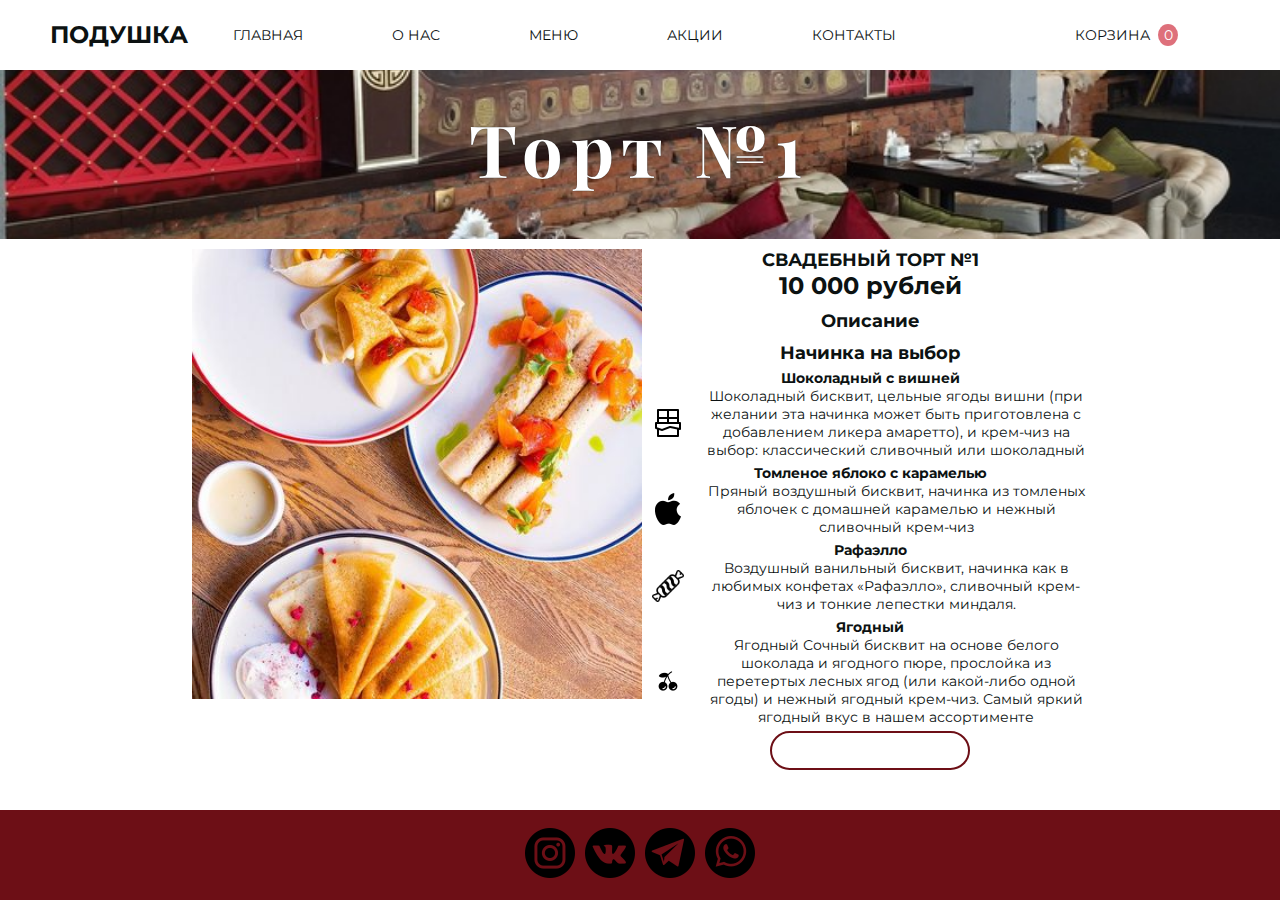
<file: cake.html>
<!DOCTYPE html>
<html lang="ru">
<head>
    <meta charset="UTF-8">
    <title>ОПИСАНИЕ</title>
    <link rel="stylesheet" href="style.css">
    <link href="https://fonts.googleapis.com/css2?family=Montserrat:wght@400;700&display=swap" rel="stylesheet">
    <link href="https://fonts.googleapis.com/css2?family=Playfair+Display:ital@1&display=swap" rel="stylesheet">
</head>
<body class="page-cake">
<div class="navbar">
    <div class="logo">
        <a href="index.html">ПОДУШКА</a>
    </div>
    <nav class="menu">
        <ul class="menu-list">
            <li>
                <a href="index.html">ГЛАВНАЯ</a>
            </li>
            <li>
                <a href="#">О НАС</a>
            </li>
            <li>
                <a href="#">МЕНЮ</a>
                <ul class="sub-menu-list">
                    <li>
                        <a href="#">Напитки</a>
                        <ul class="sub-sub-menu-list">
                            <li>
                                <a href="cakes.html">Чай</a>
                            </li>
                            <li>
                                <a href="#">Кофе</a>
                            </li>
                            <li>
                                <a href="#">Чайный коктейл</a>
                            </li>
                            <li>
                                <a href="#">Смузи</a>
                            </li>
                            <li>
                                <a href="#">Милкшейки</a>
                            </li>
                        </ul>
                    </li>
                    <li>
                        <a href="#">Завтраки</a>
                    </li>
                    <li>
                        <a href="#">Салаты</a>
                    </li>
                    <li>
                        <a href="#">Горячее</a>
                    </li>
                    <li>
                        <a href="#">Супы</a>
                    </li>
                    <li>
                        <a href="#">Гарниры</a>
                    </li>
                    <li>
                        <a href="#">Пицца</a>
                    </li>
                    <li>
                        <a href="#">Паста</a>
                    </li>
                    <li>
                        <a href="#">Бургеры</a>
                    </li>
                </ul>
            </li>

            <li><a href="#">АКЦИИ</a></li>
            <li><a href="contacts.html">КОНТАКТЫ</a></li>
        </ul>

    </nav>
    <div class="header__cart cart active" tabindex="0">
            <div class="cart__text">
                КОРЗИНА
                <span class="cart__quantity">0</span>
            </div>
             <div class="cart-content">
                 <<!-- ul class="cart-content__list" data-simplebar>
                     <li class="cart-content__item">
                         <article class="cart-content__product cart-product">
                             <img src="img/wedding-2.png" alt="Меню" class="cart-product__img">
                             <div class="cart-product__text">
                                 <h3 class="cart-product__title">СВАДЕБНЫЙ ТОРТ №1</h3>
                                 <span class="cart-product__price">10 000 рублей</span>
                             </div> 
                             <button class="cart-product__delete" aria-label="Удалить товар">×</button>
                         </article>
                     </li> -->
                 </ul>
                 <div class="cart-content__bottom">
                     <div class="cart-content__fullprice">
                         <span>Итого</span>
                         <span class="fullprice">10 000 рублей</span>
                     </div>
                     <button class="cart-content_btn btn" data-graph-path="modal" data-graph-animation="fadeInUp">Перейти в корзину</button>
                 </div>
             </div>
        </div>
</div>
    <div class="cakes-h">
        <h1>Торт №1</h1>
    </div>
    <div class="main-content-2">
        <div class="page-3">
            <img src="img/1.png" alt="cake">
            <div class="cake-description-all">
                <div class="cake-description">
                    <h2 style="font-size: 18px">СВАДЕБНЫЙ ТОРТ №1</h2>
                    <p style="font-size: 24px">10 000 рублей</p>
                    <p style="font-size: 18px; padding-top: 10px">Описание</p>
                    <p style="font-size: 18px; padding-top: 10px">Начинка на выбор</p>
                    <ul>
                        <li>
                            <p>Шоколадный с вишней</p>
                            <div class="cake-description-1">
                                <img src="img/choco.png" alt="choco">
                                <p style="font-weight: normal">Шоколадный бисквит, цельные ягоды вишни (при желании эта начинка может быть приготовлена с добавлением ликера
                                    амаретто), и крем-чиз на выбор: классический сливочный или шоколадный</p>
                            </div>
                        </li>
                        <li>
                            <p>Томленое яблоко с карамелью</p>
                            <div class="cake-description-1">
                                <img src="img/apple.png" alt="apple">
                                <p style="font-weight: normal">Пряный воздушный бисквит, начинка из томленых яблочек с домашней карамелью
                                    и нежный сливочный крем-чиз</p>
                            </div>
                        </li>
                        <li>
                            <p>Рафаэлло</p>
                            <div class="cake-description-1">
                                <img src="img/candy.png" alt="candy">
                                <p style="font-weight: normal">Воздушный ванильный бисквит, начинка как в любимых конфетах «Рафаэлло»,
                                    сливочный крем-чиз и тонкие лепестки миндаля.</p>
                            </div>
                        </li>
                        <li>
                            <p>Ягодный</p>
                            <div class="cake-description-1">
                                <img src="img/cherry.png" alt="cherry">
                                <p style="font-weight: normal">Ягодный
                                    Сочный бисквит на основе белого шоколада и ягодного пюре, прослойка из перетертых лесных ягод
                                    (или какой-либо одной ягоды) и нежный ягодный крем-чиз. Самый яркий ягодный вкус
                                    в нашем ассортименте</p>
                            </div>
                        </li>
                    </ul>
                </div>
                <div>
                    <button class="product_btn btn">Добавить товар</button>
                </div>
            </div>
        </div>
</div>
<div class="links-page-2 page-3-footer">
    <div class="icons">
        <a href="#"><img src="img/insta.png" alt="instagram"></a>
        <a href="#"><img src="img/vkontakte.png" alt="vk"></a>
        <a href="#"><img src="img/tg.png" alt="tg"></a>
        <a href="#"><img src="img/whatsapp.png" alt="whatsapp"></a>
    </div>
</div>
<script src="script.js" async></script>
<script src="simplebar.js"></script>
<script src="cart.js"></script>
</body>
</html>
</file>
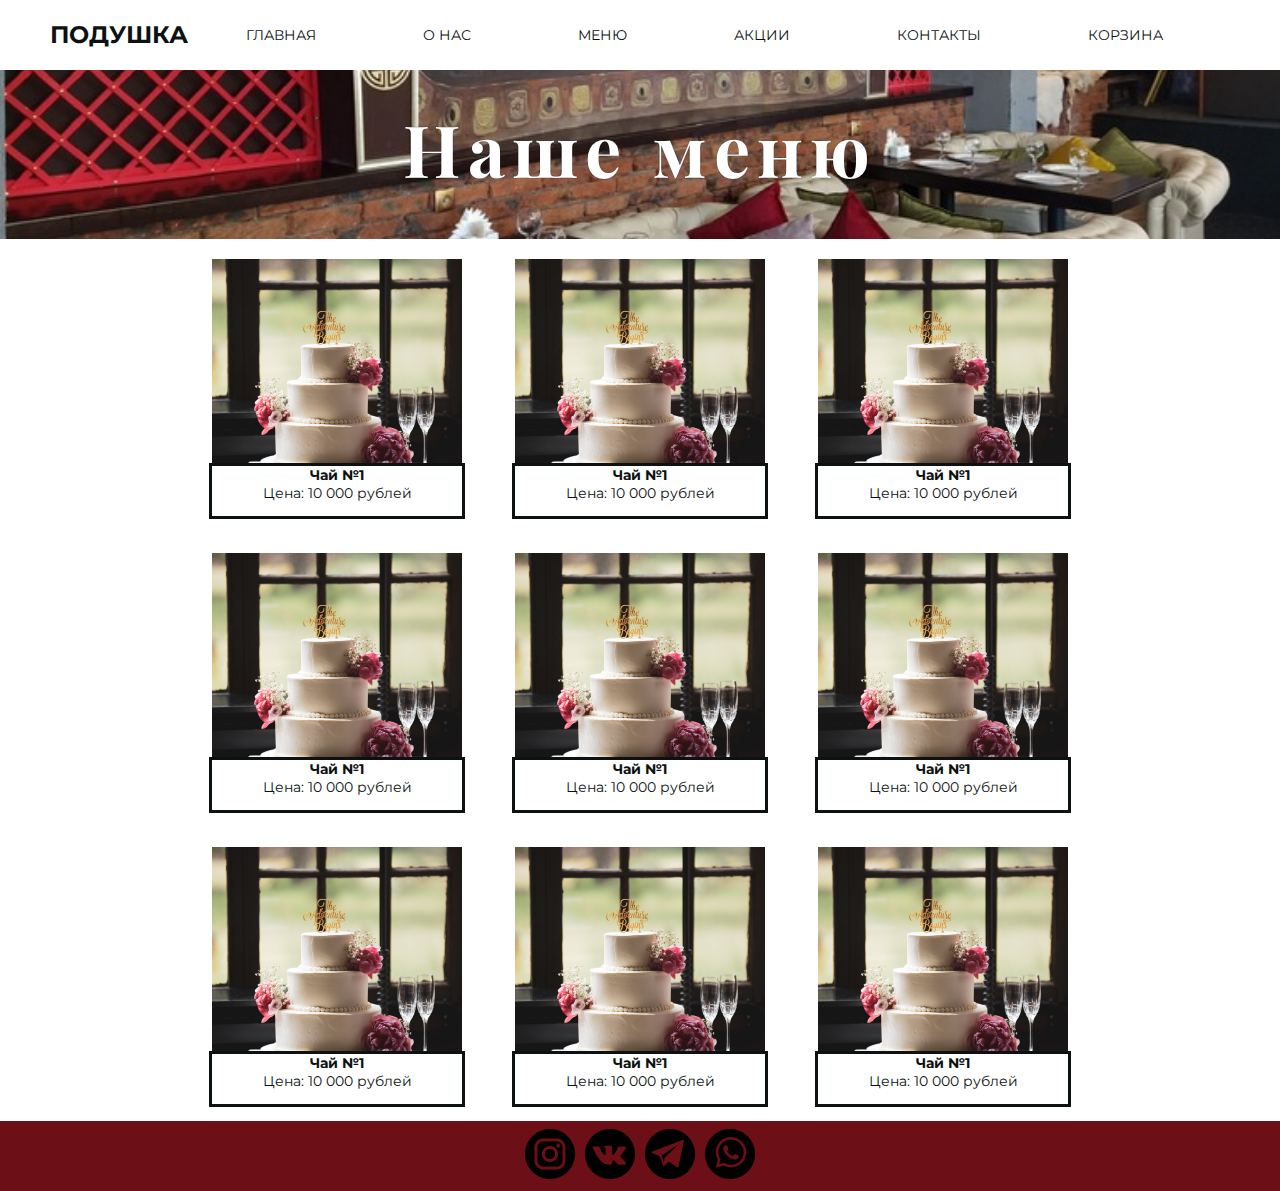
<file: cakes.html>
<!DOCTYPE html>
<html lang="ru">
<head>
    <meta charset="UTF-8">
    <title>ПОДУШКА</title>
    <link rel="stylesheet" href="style.css">
    <link href="https://fonts.googleapis.com/css2?family=Montserrat:wght@400;700&display=swap" rel="stylesheet">
    <link href="https://fonts.googleapis.com/css2?family=Playfair+Display:ital@1&display=swap" rel="stylesheet">
</head>
<body>
<div class="navbar">
    <div class="logo">
        <a href="index.html">ПОДУШКА</a>
    </div>
    <nav class="menu">
        <ul class="menu-list">
            <li>
                <a href="index.html">ГЛАВНАЯ</a>
            </li>
            <li>
                <a href="#">О НАС</a>
            </li>
            <li>
                <a href="#">МЕНЮ</a>
                <ul class="sub-menu-list">
                    <li>
                        <a href="#">Напитки</a>
                        <ul class="sub-sub-menu-list">
                            <li>
                                <a href="cakes.html">Чай</a>
                            </li>
                            <li>
                                <a href="#">Кофе</a>
                            </li>
                            <li>
                                <a href="#">Чайный коктейл</a>
                            </li>
                            <li>
                                <a href="#">Смузи</a>
                            </li>
                            <li>
                                <a href="#">Милкшейки</a>
                            </li>
                        </ul>
                    </li>
                    <li>
                        <a href="#">Завтраки</a>
                    </li>
                    <li>
                        <a href="#">Салаты</a>
                    </li>
                    <li>
                        <a href="#">Горячее</a>
                    </li>
                    <li>
                        <a href="#">Супы</a>
                    </li>
                    <li>
                        <a href="#">Гарниры</a>
                    </li>
                    <li>
                        <a href="#">Пицца</a>
                    </li>
                    <li>
                        <a href="#">Паста</a>
                    </li>
                    <li>
                        <a href="#">Бургеры</a>
                    </li>
                </ul>
            </li>
            <li><a href="#">АКЦИИ</a></li>
            <li><a href="contacts.html">КОНТАКТЫ</a></li>
            <li><a href="#">КОРЗИНА</a></li>
        </ul>
    </nav>
</div>
    <div class="cakes-h">
        <h1>Наше меню</h1>
    </div>
<div class="main-content-2">
    <div class="container-page-2-image">
        <div class="img-line-1">
            <a href="cake.html"><div class="page-2-img">
                <img src="img/wedding-2.png" alt="wedding">
                <div class="image-description">
                    <h2>Чай №1</h2>
                    <p>Цена: 10 000 рублей</p>
                </div>
            </div></a>
            <a href="cake.html"><div class="page-2-img">
                <img src="img/wedding-2.png" alt="wedding">
                <div class="image-description">
                    <h2>Чай №1</h2>
                    <p>Цена: 10 000 рублей</p>
                </div>
            </div></a>
            <a href="cake.html"><div class="page-2-img">
                <img src="img/wedding-2.png" alt="wedding">
                <div class="image-description">
                    <h2>Чай №1</h2>
                    <p>Цена: 10 000 рублей</p>
                </div>
            </div></a>
    </div>
        <div class="img-line-2">
            <a href="cake.html"><div class="page-2-img">
                <img src="img/wedding-2.png" alt="wedding">
                <div class="image-description">
                    <h2>Чай №1</h2>
                    <p>Цена: 10 000 рублей</p>
                </div>
            </div></a>
            <a href="cake.html"><div class="page-2-img">
                <img src="img/wedding-2.png" alt="wedding">
                <div class="image-description">
                    <h2>Чай №1</h2>
                    <p>Цена: 10 000 рублей</p>
                </div>
            </div></a>
            <a href="cake.html"><div class="page-2-img">
                <img src="img/wedding-2.png" alt="wedding">
                <div class="image-description">
                    <h2>Чай №1</h2>
                    <p>Цена: 10 000 рублей</p>
                </div>
            </div></a>
        </div>
        <div class="img-line-3">
            <a href="cake.html"><div class="page-2-img">
                <img src="img/wedding-2.png" alt="wedding">
                <div class="image-description">
                    <h2>Чай №1</h2>
                    <p>Цена: 10 000 рублей</p>
                </div>
            </div></a>
            <a href="cake.html"><div class="page-2-img">
                <img src="img/wedding-2.png" alt="wedding">
                <div class="image-description">
                    <h2>Чай №1</h2>
                    <p>Цена: 10 000 рублей</p>
                </div>
            </div></a>
            <a href="cake.html"><div class="page-2-img">
                <img src="img/wedding-2.png" alt="wedding">
                <div class="image-description">
                    <h2>Чай №1</h2>
                    <p>Цена: 10 000 рублей</p>
                </div>
            </div></a>
        </div>
    </div>
    <div class="links-page-2">
        <div class="icons">
            <a href="#"><img src="img/insta.png" alt="instagram"></a>
            <a href="#"><img src="img/vkontakte.png" alt="vk"></a>
            <a href="#"><img src="img/tg.png" alt="tg"></a>
            <a href="#"><img src="img/whatsapp.png" alt="whatsapp"></a>
        </div>
    </div>
</div>
</body>
</html>
</file>
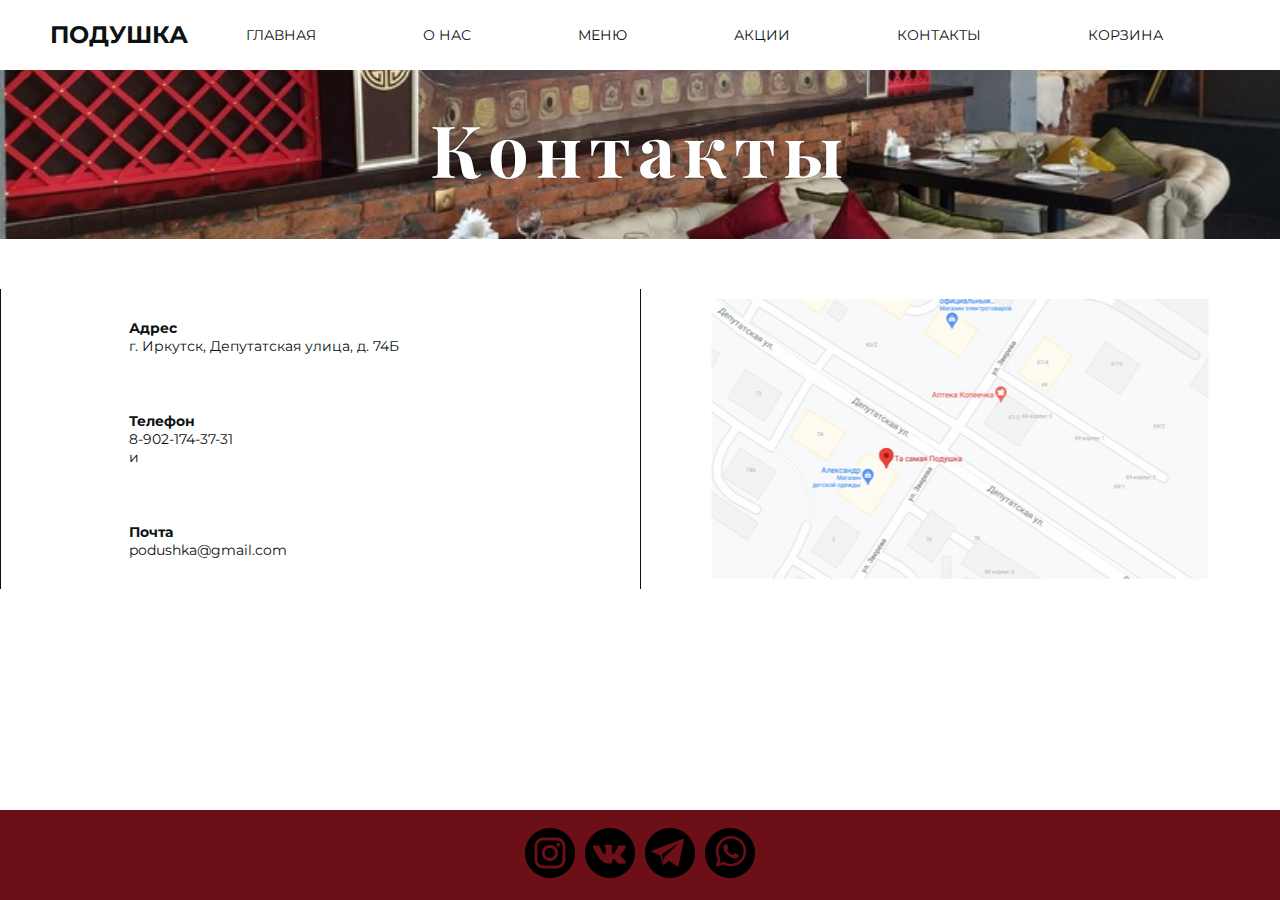
<file: contacts.html>
<!DOCTYPE html>
<html lang="ru">
<head>
    <meta charset="UTF-8">
    <title>КОНТАКТЫ</title>
    <link rel="stylesheet" href="style.css">
    <link href="https://fonts.googleapis.com/css2?family=Montserrat:wght@400;700&display=swap" rel="stylesheet">
    <link href="https://fonts.googleapis.com/css2?family=Playfair+Display:ital@1&display=swap" rel="stylesheet">
</head>
<body class="page-contacts">
<div class="navbar">
    <div class="logo">
        <a href="index.html">ПОДУШКА</a>
    </div>
    <nav class="menu">
        <ul class="menu-list">
            <li>
                <a href="index.html">ГЛАВНАЯ</a>
            </li>
            <li>
                <a href="#">О НАС</a>
            </li>
            <li>
                <a href="#">МЕНЮ</a>
                <ul class="sub-menu-list">
                    <li>
                        <a href="#">Напитки</a>
                        <ul class="sub-sub-menu-list">
                            <li>
                                <a href="cakes.html">Чай</a>
                            </li>
                            <li>
                                <a href="#">Кофе</a>
                            </li>
                            <li>
                                <a href="#">Чайный коктейл</a>
                            </li>
                            <li>
                                <a href="#">Смузи</a>
                            </li>
                            <li>
                                <a href="#">Милкшейки</a>
                            </li>
                        </ul>
                    </li>
                    <li>
                        <a href="#">Завтраки</a>
                    </li>
                    <li>
                        <a href="#">Салаты</a>
                    </li>
                    <li>
                        <a href="#">Горячее</a>
                    </li>
                    <li>
                        <a href="#">Супы</a>
                    </li>
                    <li>
                        <a href="#">Гарниры</a>
                    </li>
                    <li>
                        <a href="#">Пицца</a>
                    </li>
                    <li>
                        <a href="#">Паста</a>
                    </li>
                    <li>
                        <a href="#">Бургеры</a>
                    </li>
                </ul>
            </li>
            <li><a href="#">АКЦИИ</a></li>
            <li><a href="contacts.html">КОНТАКТЫ</a></li>
            <li><a href="#">КОРЗИНА</a></li>
        </ul>
    </nav>
</div>
<div class="page-contacts" >
    <div class="cakes-h">
        <h1>Контакты</h1>
    </div>
    <div class="contacts-info">
        <div class="left-contacts">
            <div class="address">
                <h4>Адрес</h4>
                    <p>г. Иркутск, Депутатская улица, д. 74Б</p>
                </div>
                <div class="number">
                    <h4>Телефон</h4>
                    <p>8-902-174-37-31</p>и
                </div>
                <div class="mail">
                    <h4>Почта</h4>
                    <p>podushka@gmail.com</p>
            </div>
        </div>
        <div class="right-contacts">
            <img src="img/map.png" alt="map">
        </div>
    </div>
    <div class="links-page-2 links-contacts">
        <div class="icons">
            <a href="#"><img src="img/insta.png" alt="instagram"></a>
            <a href="#"><img src="img/vkontakte.png" alt="vk"></a>
            <a href="#"><img src="img/tg.png" alt="tg"></a>
            <a href="#"><img src="img/whatsapp.png" alt="whatsapp"></a>
        </div>
    </div>

</div>
</body>
</html>
</file>
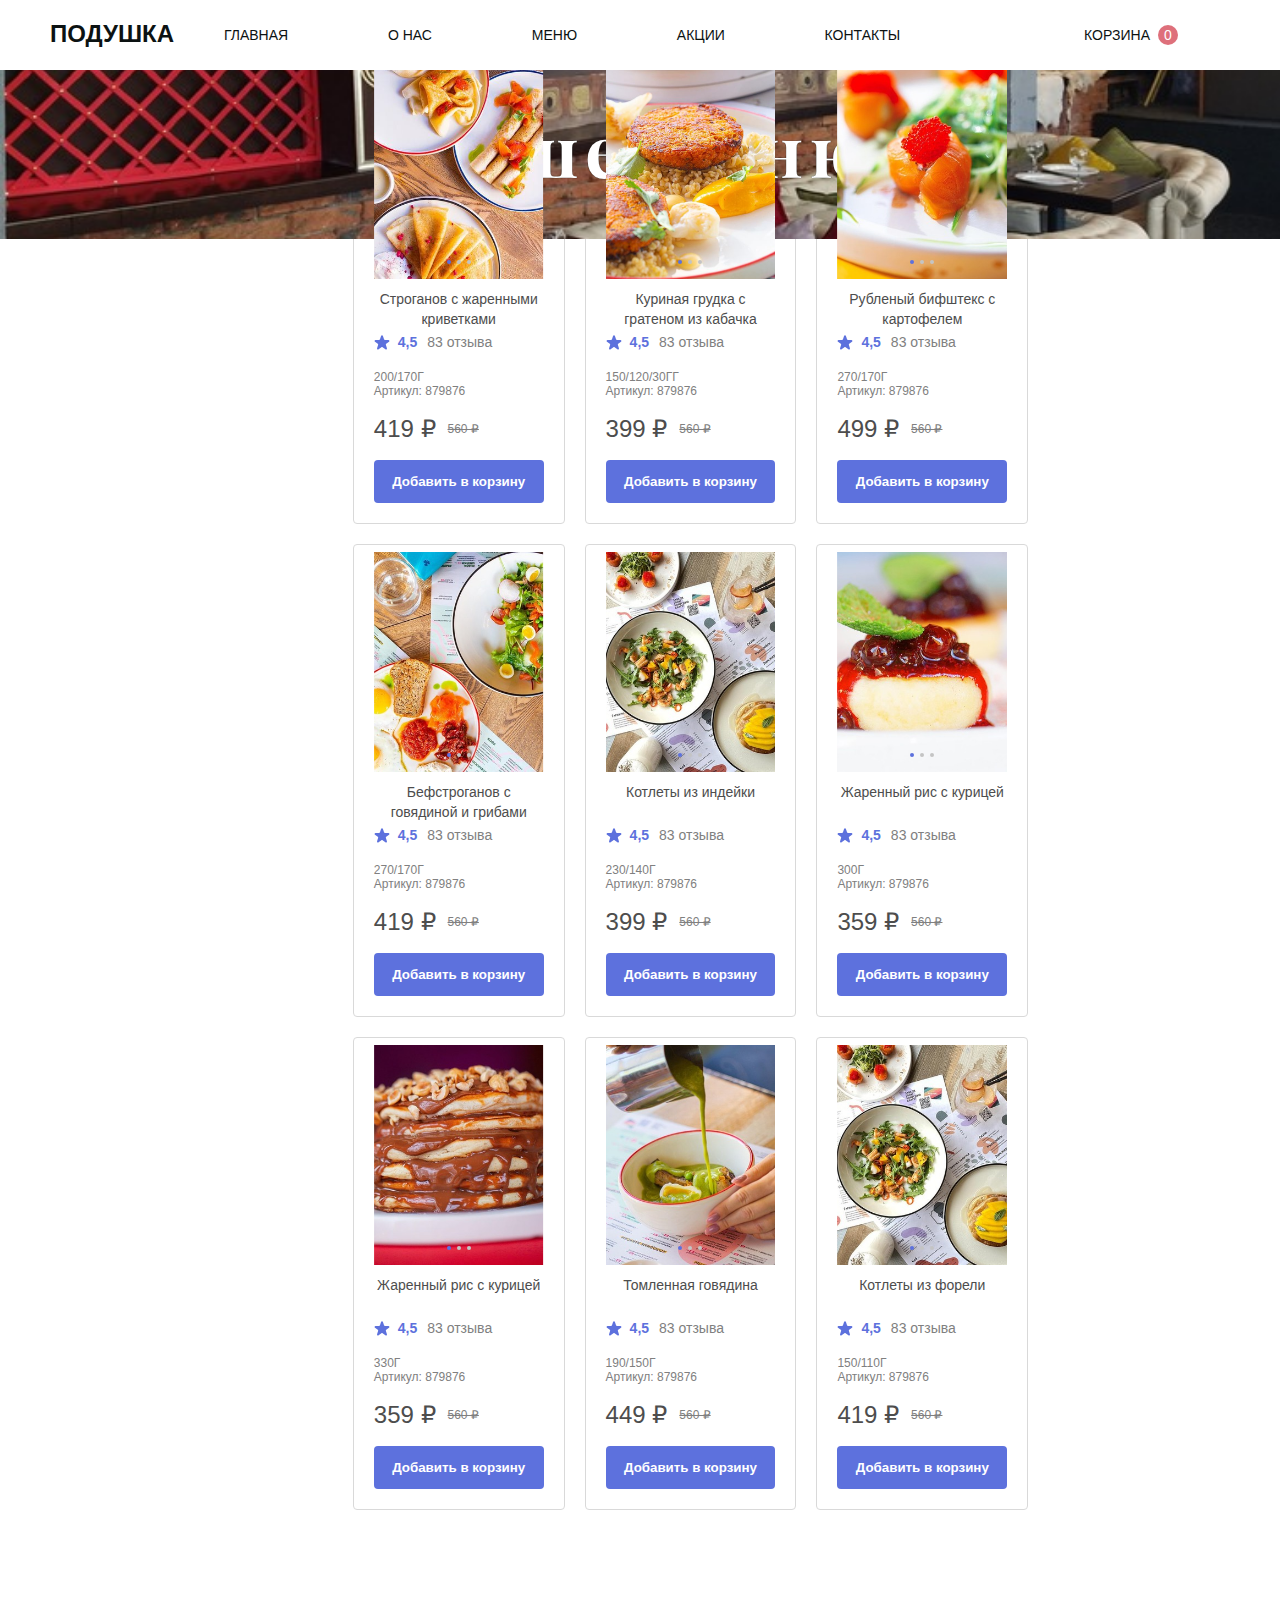
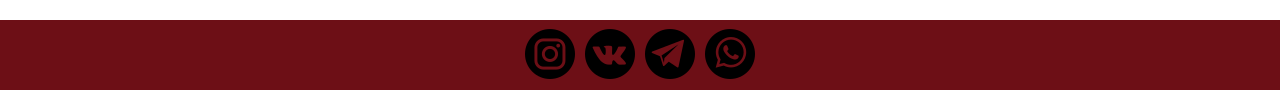
<file: hot.html>
<!DOCTYPE html>
<html lang="ru">
<head>
    <meta charset="UTF-8">
    <title>ПОДУШКА</title>
    <link rel="stylesheet" href="libs/modal/modal.css">
    <link rel="stylesheet" href="style.css">
    <link rel="stylesheet" href="product.css">
    <link rel="stylesheet" href="global.css">
    <link href="https://fonts.googleapis.com/css2?family=Montserrat:wght@400;700&display=swap" rel="stylesheet">
    <link href="https://fonts.googleapis.com/css2?family=Playfair+Display:ital@1&display=swap" rel="stylesheet">
</head>
<body>
<header class="header">    
<div class="navbar">
    <div class="logo">
        <a href="index.html">ПОДУШКА</a>
    </div>
    <nav class="menu">
        <ul class="menu-list">
            <li>
                <a href="index.html">ГЛАВНАЯ</a>
            </li>
            <li>
                <a href="#">О НАС</a>
            </li>
            <li>
                <a href="#">МЕНЮ</a>
                <ul class="sub-menu-list">
                    <li>
                        <a href="beverages.html">Напитки</a>
                        <ul class="sub-sub-menu-list">
                            <li>
                                <a href="cakes.html">Чай</a>
                            </li>
                            <li>
                                <a href="#">Кофе</a>
                            </li>
                            <li>
                                <a href="#">Чайный коктейл</a>
                            </li>
                            <li>
                                <a href="#">Смузи</a>
                            </li>
                            <li>
                                <a href="#">Милкшейки</a>
                            </li>
                        </ul>
                    </li>
                    <li>
                        <a href="breakfast.html">Завтраки</a>
                    </li>
                    <li>
                        <a href="hot.html">Салаты</a>
                    </li>
                    <li>
                        <a href="hot.html">Горячее</a>
                    </li>
                    <li>
                        <a href="#">Супы</a>
                    </li>
                    <li>
                        <a href="#">Гарниры</a>
                    </li>
                    <li>
                        <a href="#">Пицца</a>
                    </li>
                    <li>
                        <a href="#">Паста</a>
                    </li>
                    <li>
                        <a href="#">Бургеры</a>
                    </li>
                </ul>
            </li>

            <li><a href="#">АКЦИИ</a></li>
            <li><a href="contacts.html">КОНТАКТЫ</a></li>
        </ul>

    </nav>
   <div class="header__cart cart active" tabindex="0">
            <div class="cart__text">
                КОРЗИНА
                <span class="cart__quantity">0</span>
            </div>
             <div class="cart-content">
                 <ul class="cart-content__list" data-simplebar>
                 </ul>
                 <div class="cart-content__bottom">
                     <div class="cart-content__fullprice">
                         <span>Итого</span>
                         <span class="fullprice"></span>
                     </div>
                     <button class="cart-content__btn btn" data-graph-path="modal" data-graph-animation="fadeInUp">Перейти в корзину</button>
                 </div>
             </div>
        </div>
</div>
</header>
<div class="cakes-h">
    <h1>Наше меню</h1>
</div>
 
<div class="container">
        <div class="products-content grid-container">
            <ul class="products-grid">
                <li class="products-grid__item">
                    <article class="product">
                        <a href="#" class="product__image">
                            <div class="product__switch image-switch">
                                <div class="image-switch__item">
                                    <div class="image-switch__img"><img src="img/1.png" alt="Макбук"></div>
                                </div>
                                <div class="image-switch__item">
                                    <div class="image-switch__img"><img src="img/2.png" alt="Макбук"></div>
                                </div>
                                <div class="image-switch__item">
                                    <div class="image-switch__img"><img src="img/3.png" alt="Макбук"></div>
                                </div>
                            </div>
                            <ul class="product__image-pagination image-pagination" aria-hidden="true"></ul>
                        </a>
                        <h3 class="product__title">
                            <a href="cake.html">Строганов с жаренными криветками</a>
                        </h3>
                        <div class="product__props">
                            <span class="product__rating">
                                <svg width="16" height="15" viewBox="0 0 16 15" fill="none" xmlns="http://www.w3.org/2000/svg">
                                    <path
                                        d="M7.04894 0.92705C7.3483 0.00573924 8.6517 0.00573965 8.95106 0.92705L10.0206 4.21885C10.1545 4.63087 10.5385 4.90983 10.9717 4.90983H14.4329C15.4016 4.90983 15.8044 6.14945 15.0207 6.71885L12.2205 8.75329C11.87 9.00793 11.7234 9.4593 11.8572 9.87132L12.9268 13.1631C13.2261 14.0844 12.1717 14.8506 11.388 14.2812L8.58779 12.2467C8.2373 11.9921 7.7627 11.9921 7.41221 12.2467L4.61204 14.2812C3.82833 14.8506 2.77385 14.0844 3.0732 13.1631L4.14277 9.87132C4.27665 9.4593 4.12999 9.00793 3.7795 8.75329L0.979333 6.71885C0.195619 6.14945 0.598395 4.90983 1.56712 4.90983H5.02832C5.46154 4.90983 5.8455 4.63087 5.97937 4.21885L7.04894 0.92705Z" />
                                </svg>
                                4,5
                            </span>
                            <span class="product__testimonials">83 отзыва</span>
                        </div>
                        <div class="product__info">
                            <span class="product__available">200/170Г</span>
                            <span class="product__term">Артикул: 879876</span>
                        </div>
                        <div class="product__price product-price">
                            <span class="product-price__current">419 ₽</span>
                            <span class="product-price__old">560 ₽</span>
                        </div>
                        <button class="product__btn btn">Добавить в корзину</button>
                    </article>
                </li>
                <li class="products-grid__item">
                    <article class="product">
                        <a href="#" class="product__image">
                            <div class="product__switch image-switch">
                                <div class="image-switch__item">
                                    <div class="image-switch__img"><img src="img/2.png" alt="Макбук"></div>
                                </div>
                                <div class="image-switch__item">
                                    <div class="image-switch__img"><img src="img/1.png" alt="Макбук"></div>
                                </div>
                                <div class="image-switch__item">
                                    <div class="image-switch__img"><img src="img/3.png" alt="Макбук"></div>
                                </div>
                            </div>
                            <ul class="product__image-pagination image-pagination" aria-hidden="true"></ul>
                        </a>
                        <h3 class="product__title">
                            <a href="#">Куриная грудка с гратеном из кабачка</a>
                        </h3>
                        <div class="product__props">
                            <span class="product__rating">
                                <svg width="16" height="15" viewBox="0 0 16 15" fill="none" xmlns="http://www.w3.org/2000/svg">
                                    <path
                                        d="M7.04894 0.92705C7.3483 0.00573924 8.6517 0.00573965 8.95106 0.92705L10.0206 4.21885C10.1545 4.63087 10.5385 4.90983 10.9717 4.90983H14.4329C15.4016 4.90983 15.8044 6.14945 15.0207 6.71885L12.2205 8.75329C11.87 9.00793 11.7234 9.4593 11.8572 9.87132L12.9268 13.1631C13.2261 14.0844 12.1717 14.8506 11.388 14.2812L8.58779 12.2467C8.2373 11.9921 7.7627 11.9921 7.41221 12.2467L4.61204 14.2812C3.82833 14.8506 2.77385 14.0844 3.0732 13.1631L4.14277 9.87132C4.27665 9.4593 4.12999 9.00793 3.7795 8.75329L0.979333 6.71885C0.195619 6.14945 0.598395 4.90983 1.56712 4.90983H5.02832C5.46154 4.90983 5.8455 4.63087 5.97937 4.21885L7.04894 0.92705Z" />
                                </svg>
                                4,5
                            </span>
                            <span class="product__testimonials">83 отзыва</span>
                        </div>
                        <div class="product__info">
                            <span class="product__available">150/120/30ГГ</span>
                            <span class="product__term">Артикул: 879876</span>
                        </div>
                        <div class="product__price product-price">
                            <span class="product-price__current">399 ₽</span>
                            <span class="product-price__old">560 ₽</span>
                        </div>
                        <button class="product__btn btn">Добавить в корзину</button>
                    </article>
                </li>
                <li class="products-grid__item">
                    <article class="product">
                        <a href="#" class="product__image">
                            <div class="product__switch image-switch">
                                <div class="image-switch__item">
                                    <div class="image-switch__img"><img src="img/4.png" alt="Макбук"></div>
                                </div>
                                <div class="image-switch__item">
                                    <div class="image-switch__img"><img src="img/5.png" alt="Макбук"></div>
                                </div>
                                <div class="image-switch__item">
                                    <div class="image-switch__img"><img src="img/6.png" alt="Макбук"></div>
                                </div>
                            </div>
                            <ul class="product__image-pagination image-pagination" aria-hidden="true"></ul>
                        </a>
                        <h3 class="product__title">
                            <a href="#">Рубленый бифштекс с картофелем</a>
                        </h3>
                        <div class="product__props">
                            <span class="product__rating">
                                <svg width="16" height="15" viewBox="0 0 16 15" fill="none" xmlns="http://www.w3.org/2000/svg">
                                    <path
                                        d="M7.04894 0.92705C7.3483 0.00573924 8.6517 0.00573965 8.95106 0.92705L10.0206 4.21885C10.1545 4.63087 10.5385 4.90983 10.9717 4.90983H14.4329C15.4016 4.90983 15.8044 6.14945 15.0207 6.71885L12.2205 8.75329C11.87 9.00793 11.7234 9.4593 11.8572 9.87132L12.9268 13.1631C13.2261 14.0844 12.1717 14.8506 11.388 14.2812L8.58779 12.2467C8.2373 11.9921 7.7627 11.9921 7.41221 12.2467L4.61204 14.2812C3.82833 14.8506 2.77385 14.0844 3.0732 13.1631L4.14277 9.87132C4.27665 9.4593 4.12999 9.00793 3.7795 8.75329L0.979333 6.71885C0.195619 6.14945 0.598395 4.90983 1.56712 4.90983H5.02832C5.46154 4.90983 5.8455 4.63087 5.97937 4.21885L7.04894 0.92705Z" />
                                </svg>
                                4,5
                            </span>
                            <span class="product__testimonials">83 отзыва</span>
                        </div>
                        <div class="product__info">
                            <span class="product__available">270/170Г</span>
                            <span class="product__term">Артикул: 879876</span>
                        </div>
                        <div class="product__price product-price">
                            <span class="product-price__current">499 ₽</span>
                            <span class="product-price__old">560 ₽</span>
                        </div>
                        <button class="product__btn btn">Добавить в корзину</button>
                    </article>
                </li>
                <li class="products-grid__item">
                    <article class="product">
                        <a href="#" class="product__image">
                            <div class="product__switch image-switch">
                                <div class="image-switch__item">
                                    <div class="image-switch__img"><img src="img/7.png" alt="Макбук"></div>
                                </div>
                                <div class="image-switch__item">
                                    <div class="image-switch__img"><img src="img/8.png" alt="Макбук"></div>
                                </div>
                                <div class="image-switch__item">
                                    <div class="image-switch__img"><img src="img/9.png" alt="Макбук"></div>
                                </div>
                            </div>
                            <ul class="product__image-pagination image-pagination" aria-hidden="true"></ul>
                        </a>
                        <h3 class="product__title">
                            <a href="#">Бефстроганов с говядиной и грибами</a>
                        </h3>
                        <div class="product__props">
                            <span class="product__rating">
                                <svg width="16" height="15" viewBox="0 0 16 15" fill="none" xmlns="http://www.w3.org/2000/svg">
                                    <path
                                        d="M7.04894 0.92705C7.3483 0.00573924 8.6517 0.00573965 8.95106 0.92705L10.0206 4.21885C10.1545 4.63087 10.5385 4.90983 10.9717 4.90983H14.4329C15.4016 4.90983 15.8044 6.14945 15.0207 6.71885L12.2205 8.75329C11.87 9.00793 11.7234 9.4593 11.8572 9.87132L12.9268 13.1631C13.2261 14.0844 12.1717 14.8506 11.388 14.2812L8.58779 12.2467C8.2373 11.9921 7.7627 11.9921 7.41221 12.2467L4.61204 14.2812C3.82833 14.8506 2.77385 14.0844 3.0732 13.1631L4.14277 9.87132C4.27665 9.4593 4.12999 9.00793 3.7795 8.75329L0.979333 6.71885C0.195619 6.14945 0.598395 4.90983 1.56712 4.90983H5.02832C5.46154 4.90983 5.8455 4.63087 5.97937 4.21885L7.04894 0.92705Z" />
                                </svg>
                                4,5
                            </span>
                            <span class="product__testimonials">83 отзыва</span>
                        </div>
                        <div class="product__info">
                            <span class="product__available">270/170Г</span>
                            <span class="product__term">Артикул: 879876</span>
                        </div>
                        <div class="product__price product-price">
                            <span class="product-price__current">419 ₽</span>
                            <span class="product-price__old">560 ₽</span>
                        </div>
                        <button class="product__btn btn">Добавить в корзину</button>
                    </article>
                </li>
                <li class="products-grid__item">
                    <article class="product">
                        <a href="#" class="product__image">
                            <div class="product__switch image-switch">
                                <div class="image-switch__item">
                                    <div class="image-switch__img"><img src="img/3.png" alt="Макбук"></div>
                                </div>
                                <div class="image-switch__item">
                                    <div class="image-switch__img"><img src="img/2.png" alt="Макбук"></div>
                                </div>
                                <div class="image-switch__item">
                                    <div class="image-switch__img"><img src="img/1.png" alt="Макбук"></div>
                                </div>
                            </div>
                            <ul class="product__image-pagination image-pagination" aria-hidden="true"></ul>
                        </a>
                        <h3 class="product__title">
                            <a href="#">Котлеты из индейки</a>
                        </h3>
                        <div class="product__props">
                            <span class="product__rating">
                                <svg width="16" height="15" viewBox="0 0 16 15" fill="none" xmlns="http://www.w3.org/2000/svg">
                                    <path
                                        d="M7.04894 0.92705C7.3483 0.00573924 8.6517 0.00573965 8.95106 0.92705L10.0206 4.21885C10.1545 4.63087 10.5385 4.90983 10.9717 4.90983H14.4329C15.4016 4.90983 15.8044 6.14945 15.0207 6.71885L12.2205 8.75329C11.87 9.00793 11.7234 9.4593 11.8572 9.87132L12.9268 13.1631C13.2261 14.0844 12.1717 14.8506 11.388 14.2812L8.58779 12.2467C8.2373 11.9921 7.7627 11.9921 7.41221 12.2467L4.61204 14.2812C3.82833 14.8506 2.77385 14.0844 3.0732 13.1631L4.14277 9.87132C4.27665 9.4593 4.12999 9.00793 3.7795 8.75329L0.979333 6.71885C0.195619 6.14945 0.598395 4.90983 1.56712 4.90983H5.02832C5.46154 4.90983 5.8455 4.63087 5.97937 4.21885L7.04894 0.92705Z" />
                                </svg>
                                4,5
                            </span>
                            <span class="product__testimonials">83 отзыва</span>
                        </div>
                        <div class="product__info">
                            <span class="product__available">230/140Г</span>
                            <span class="product__term">Артикул: 879876</span>
                        </div>
                        <div class="product__price product-price">
                            <span class="product-price__current">399 ₽</span>
                            <span class="product-price__old">560 ₽</span>
                        </div>
                        <button class="product__btn btn">Добавить в корзину</button>
                    </article>
                </li>
                <li class="products-grid__item">
                    <article class="product">
                        <a href="#" class="product__image">
                            <div class="product__switch image-switch">
                                <div class="image-switch__item">
                                    <div class="image-switch__img"><img src="img/5.png" alt="Макбук"></div>
                                </div>
                                <div class="image-switch__item">
                                    <div class="image-switch__img"><img src="img/2.png" alt="Макбук"></div>
                                </div>
                                <div class="image-switch__item">
                                    <div class="image-switch__img"><img src="img/3.png" alt="Макбук"></div>
                                </div>
                            </div>
                            <ul class="product__image-pagination image-pagination" aria-hidden="true"></ul>
                        </a>
                        <h3 class="product__title">
                            <a href="#">Жаренный рис с курицей</a>
                        </h3>
                        <div class="product__props">
                            <span class="product__rating">
                                <svg width="16" height="15" viewBox="0 0 16 15" fill="none" xmlns="http://www.w3.org/2000/svg">
                                    <path
                                        d="M7.04894 0.92705C7.3483 0.00573924 8.6517 0.00573965 8.95106 0.92705L10.0206 4.21885C10.1545 4.63087 10.5385 4.90983 10.9717 4.90983H14.4329C15.4016 4.90983 15.8044 6.14945 15.0207 6.71885L12.2205 8.75329C11.87 9.00793 11.7234 9.4593 11.8572 9.87132L12.9268 13.1631C13.2261 14.0844 12.1717 14.8506 11.388 14.2812L8.58779 12.2467C8.2373 11.9921 7.7627 11.9921 7.41221 12.2467L4.61204 14.2812C3.82833 14.8506 2.77385 14.0844 3.0732 13.1631L4.14277 9.87132C4.27665 9.4593 4.12999 9.00793 3.7795 8.75329L0.979333 6.71885C0.195619 6.14945 0.598395 4.90983 1.56712 4.90983H5.02832C5.46154 4.90983 5.8455 4.63087 5.97937 4.21885L7.04894 0.92705Z" />
                                </svg>
                                4,5
                            </span>
                            <span class="product__testimonials">83 отзыва</span>
                        </div>
                        <div class="product__info">
                            <span class="product__available">300Г</span>
                            <span class="product__term">Артикул: 879876</span>
                        </div>
                        <div class="product__price product-price">
                            <span class="product-price__current">359 ₽</span>
                            <span class="product-price__old">560 ₽</span>
                        </div>
                        <button class="product__btn btn">Добавить в корзину</button>
                    </article>
                </li>
                <li class="products-grid__item">
                    <article class="product">
                        <a href="#" class="product__image">
                            <div class="product__switch image-switch">
                                <div class="image-switch__item">
                                    <div class="image-switch__img"><img src="img/6.png" alt="Макбук"></div>
                                </div>
                                <div class="image-switch__item">
                                    <div class="image-switch__img"><img src="img/2.png" alt="Макбук"></div>
                                </div>
                                <div class="image-switch__item">
                                    <div class="image-switch__img"><img src="img/3.png" alt="Макбук"></div>
                                </div>
                            </div>
                            <ul class="product__image-pagination image-pagination" aria-hidden="true"></ul>
                        </a>
                        <h3 class="product__title">
                            <a href="#">Жаренный рис с курицей</a>
                        </h3>
                        <div class="product__props">
                            <span class="product__rating">
                                <svg width="16" height="15" viewBox="0 0 16 15" fill="none" xmlns="http://www.w3.org/2000/svg">
                                    <path
                                        d="M7.04894 0.92705C7.3483 0.00573924 8.6517 0.00573965 8.95106 0.92705L10.0206 4.21885C10.1545 4.63087 10.5385 4.90983 10.9717 4.90983H14.4329C15.4016 4.90983 15.8044 6.14945 15.0207 6.71885L12.2205 8.75329C11.87 9.00793 11.7234 9.4593 11.8572 9.87132L12.9268 13.1631C13.2261 14.0844 12.1717 14.8506 11.388 14.2812L8.58779 12.2467C8.2373 11.9921 7.7627 11.9921 7.41221 12.2467L4.61204 14.2812C3.82833 14.8506 2.77385 14.0844 3.0732 13.1631L4.14277 9.87132C4.27665 9.4593 4.12999 9.00793 3.7795 8.75329L0.979333 6.71885C0.195619 6.14945 0.598395 4.90983 1.56712 4.90983H5.02832C5.46154 4.90983 5.8455 4.63087 5.97937 4.21885L7.04894 0.92705Z" />
                                </svg>
                                4,5
                            </span>
                            <span class="product__testimonials">83 отзыва</span>
                        </div>
                        <div class="product__info">
                            <span class="product__available">330Г</span>
                            <span class="product__term">Артикул: 879876</span>
                        </div>
                        <div class="product__price product-price">
                            <span class="product-price__current">359 ₽</span>
                            <span class="product-price__old">560 ₽</span>
                        </div>
                        <button class="product__btn btn">Добавить в корзину</button>
                    </article>
                </li>
                <li class="products-grid__item">
                    <article class="product">
                        <a href="#" class="product__image">
                            <div class="product__switch image-switch">
                                <div class="image-switch__item">
                                    <div class="image-switch__img"><img src="img/8.png" alt="Макбук"></div>
                                </div>
                                <div class="image-switch__item">
                                    <div class="image-switch__img"><img src="img/2.png" alt="Макбук"></div>
                                </div>
                                <div class="image-switch__item">
                                    <div class="image-switch__img"><img src="img/3.png" alt="Макбук"></div>
                                </div>
                            </div>
                            <ul class="product__image-pagination image-pagination" aria-hidden="true"></ul>
                        </a>
                        <h3 class="product__title">
                            <a href="#">Томленная говядина</a>
                        </h3>
                        <div class="product__props">
                            <span class="product__rating">
                                <svg width="16" height="15" viewBox="0 0 16 15" fill="none" xmlns="http://www.w3.org/2000/svg">
                                    <path
                                        d="M7.04894 0.92705C7.3483 0.00573924 8.6517 0.00573965 8.95106 0.92705L10.0206 4.21885C10.1545 4.63087 10.5385 4.90983 10.9717 4.90983H14.4329C15.4016 4.90983 15.8044 6.14945 15.0207 6.71885L12.2205 8.75329C11.87 9.00793 11.7234 9.4593 11.8572 9.87132L12.9268 13.1631C13.2261 14.0844 12.1717 14.8506 11.388 14.2812L8.58779 12.2467C8.2373 11.9921 7.7627 11.9921 7.41221 12.2467L4.61204 14.2812C3.82833 14.8506 2.77385 14.0844 3.0732 13.1631L4.14277 9.87132C4.27665 9.4593 4.12999 9.00793 3.7795 8.75329L0.979333 6.71885C0.195619 6.14945 0.598395 4.90983 1.56712 4.90983H5.02832C5.46154 4.90983 5.8455 4.63087 5.97937 4.21885L7.04894 0.92705Z" />
                                </svg>
                                4,5
                            </span>
                            <span class="product__testimonials">83 отзыва</span>
                        </div>
                        <div class="product__info">
                            <span class="product__available">190/150Г</span>
                            <span class="product__term">Артикул: 879876</span>
                        </div>
                        <div class="product__price product-price">
                            <span class="product-price__current">449 ₽</span>
                            <span class="product-price__old">560 ₽</span>
                        </div>
                        <button class="product__btn btn">Добавить в корзину</button>
                    </article>
                </li>
                <li class="products-grid__item">
                    <article class="product">
                        <a href="#" class="product__image">
                            <div class="product__switch image-switch">
                                <div class="image-switch__item">
                                    <div class="image-switch__img"><img src="img/9.png" alt="Макбук"></div>
                                </div>
                                <div class="image-switch__item">
                                    <div class="image-switch__img"><img src="img/2.png" alt="Макбук"></div>
                                </div>
                                <div class="image-switch__item">
                                    <div class="image-switch__img"><img src="img/3.png" alt="Макбук"></div>
                                </div>
                            </div>
                            <ul class="product__image-pagination image-pagination" aria-hidden="true"></ul>
                        </a>
                        <h3 class="product__title">
                            <a href="#">Котлеты из форели</a>
                        </h3>
                        <div class="product__props">
                            <span class="product__rating">
                                <svg width="16" height="15" viewBox="0 0 16 15" fill="none" xmlns="http://www.w3.org/2000/svg">
                                    <path
                                        d="M7.04894 0.92705C7.3483 0.00573924 8.6517 0.00573965 8.95106 0.92705L10.0206 4.21885C10.1545 4.63087 10.5385 4.90983 10.9717 4.90983H14.4329C15.4016 4.90983 15.8044 6.14945 15.0207 6.71885L12.2205 8.75329C11.87 9.00793 11.7234 9.4593 11.8572 9.87132L12.9268 13.1631C13.2261 14.0844 12.1717 14.8506 11.388 14.2812L8.58779 12.2467C8.2373 11.9921 7.7627 11.9921 7.41221 12.2467L4.61204 14.2812C3.82833 14.8506 2.77385 14.0844 3.0732 13.1631L4.14277 9.87132C4.27665 9.4593 4.12999 9.00793 3.7795 8.75329L0.979333 6.71885C0.195619 6.14945 0.598395 4.90983 1.56712 4.90983H5.02832C5.46154 4.90983 5.8455 4.63087 5.97937 4.21885L7.04894 0.92705Z" />
                                </svg>
                                4,5
                            </span>
                            <span class="product__testimonials">83 отзыва</span>
                        </div>
                        <div class="product__info">
                            <span class="product__available">150/110Г</span>
                            <span class="product__term">Артикул: 879876</span>
                        </div>
                        <div class="product__price product-price">
                            <span class="product-price__current">419 ₽</span>
                            <span class="product-price__old">560 ₽</span>
                        </div>
                        <button class="product__btn btn">Добавить в корзину</button>
                    </article>
                </li>
            </ul>
        </div>
        <div class="height"></div>
    </div>
    <div class="modal">
        <div class="modal__container order-modal" role="dialog" aria-modal="true" data-graph-target="modal">
            <div class="modal-content order-modal__content">
                <div class="order-modal__top">
                    <h2 class="order-modal__title">Оформление заказа</h2>
                    <span class="order-modal__number">Заказ № 3456 67</span>
                </div>
                <div class="order-modal__info">
                    <div class="order-modal__quantity order-modal__info-item">Товаров в заказе: <span></span></div>
                    <div class="order-modal__summ order-modal__info-item">Общая сумма заказа: <span>568 789 ₽</span></div>
                    <div class="order-modal__products order-modal__info-item">
                        <button class="order-modal__btn">Состав заказа</button>
                        <ul class="order-modal__list">
                        </ul>
                    </div>
                </div>
                <form action="#" class="order-modal__form order">
                    <input type="hidden" name="theme" value="Обратный звонок">
                    <input type="hidden" name="admin_email[]" value="maxgraph23@gmail.com">
                    <input type="hidden" name="form_subject" value="Заявка с сайта Сайт">
                    <label class="order__label">
                        <span class="order__text">Ваше имя</span>
                        <input type="text" name="Имя" class="order__input">
                    </label>
                    <label class="order__label">
                        <span class="order__text">Номер телефона</span>
                        <input type="tel" name="Телефон" class="order__input" placeholder="+7 (___)___-__-__">
                    </label>
                    <label class="order__label">
                        <span class="order__text">Ваша почта</span>
                        <input type="email" name="Email" class="order__input" placeholder="post@gmail.com">
                    </label>
                    <button class="order__btn btn">Оформить заказ</button>
                </form>
            </div>
        </div>
    </div>
    <div class="links-page-2">
        <div class="icons">
            <a href="#"><img src="img/insta.png" alt="instagram"></a>
            <a href="#"><img src="img/vkontakte.png" alt="vk"></a>
            <a href="#"><img src="img/tg.png" alt="tg"></a>
            <a href="#"><img src="img/whatsapp.png" alt="whatsapp"></a>
        </div>
    </div>
<script src="product.js"></script>
<script src="simplebar.js"></script>
<script src="libs/modal/modal.js"></script>
<script src="cart.js"></script>
</body>
</html>
</file>
<file: style.css>
@import 'simplebar.css';
@import 'product.css';

* {
    margin: 0;
    padding: 0;
}

body {
    font-family: 'Montserrat', sans-serif;
    color: #0C1212;
    font-size: 14px;

    position: relative;

}

.container-image {
    height: 100vh;
    width: 50%;

    display: flex;
    flex-direction: row;

    float: right;

    position: relative;
}

.image {
    flex: 1;

    background-position: center;
    background-repeat: no-repeat;
    background-size: cover;

    transition: 1s ease;

    /*border: 1px solid violet;*/
}

.image:hover {
    flex: 4;
}

.image-1 {
    background-image: url("img/main-1.png");
}

.image-2 {
    background-image: url("img/main-2.png");
}

.image-3 {
    background-image: url("img/main-3.png");
}

.image-4 {
    background-image: url("img/main-4.png");
}

.navbar {
    display: flex;
    align-items: center;
    justify-content: space-between;

    width: 100%;
    height: 70px;

    position: fixed;
    background: white;

    z-index: 1;

    /*border: 1px solid blueviolet;*/
}

.logo {
    text-transform: uppercase;

    font-size: 24px;
    font-weight: bold;

    height: 50px;
    padding: 20px 0 0 50px;

    /*border: 1px solid firebrick;*/
}

.logo p {
    color: #0C1212;
}

.menu {
    width: 80%;

    /*border: 1px solid springgreen;*/

    margin-right: 5%;
}

a {
    text-decoration: none;

    cursor: pointer;

    color: #0C1212;
}

a:hover {
    color: #6D0F16;

    text-decoration: underline;
}

.menu .menu-list {
    display: flex;
    justify-content: space-around;
    align-items: center;
}

.menu li {
    list-style: none;

    position: relative;
}

.menu-list>li:hover .sub-menu-list {
    display: block;
}

.sub-menu-list {
    display: none;

    position: absolute;

    left: 0;
    top: 7px;

    padding-top: 13px;

    min-width: 300px;

    z-index: 1;
}

.sub-menu-list li, .sub-sub-menu-list li {
    background-color: #6D0F16;

    padding: 20px 10px 20px 10px;

    border-bottom: 1px solid white;

    opacity: 0.9;
}

.main-text {
    font-weight: bold;
    font-size: 24px;

    height: 300px;
    width: 800px;

    top: 50vh;
    transform: translateY(-50%);

    margin-left: 50px;

    position: absolute;
}

.sub-menu-list li a:hover {
    color: white;
    text-decoration: underline;
}

.sub-menu-list a {
    color: white;
}

.sub-menu-list>li:hover .sub-sub-menu-list {
    display: block;
}

.sub-sub-menu-list {
    display: none;

    position: absolute;

    left: 100%;

    top: -1px;

    min-width: 300px;

    border: 1px solid white;
}

.stocks {
    display: flex;
    justify-content: space-between;

    top: 70vh;

    width: 50%;
    height: 30vh;

    position: absolute;

    background: #6D0F16;

}

.img {
    height: 30vh;
}

.stock-1, .stock-2 {
    width: 30vw;
    height: 30vh;

    margin-left: 20px;

    display: flex;
    justify-content: space-around;
    align-items: flex-start;
    flex-direction: column;

    box-sizing: border-box;
}

.stock-1 {
    border-right: 3px solid #0C1212;
}

.white-button {
    /*border: 1px solid blue;*/

    border: none;

    padding: 0 5px 0 5px;
    height: 30px;
    width: 13vw;

    background: white;

    border-radius: 30px;

    outline: none;
}

h2, h3 {
    font-size: 36px;
    font-weight: bold;

    color: white;
}

h3 {
    font-size: 24px;
}

p {
    color: white;
}

.main-content {
    top: 100vh;
    width: 100%;

    position: absolute;

    /*left: 50vw;
    transform: translateX(-50%);*/

    box-sizing: border-box;

    /*border: 1px solid blueviolet;*/

}

.main-content h2 {
    font-size: 48px;
    font-weight: bold;
    color: #6D0F16;

    margin-top: 30px;
    margin-bottom: 30px;

    text-align: center;
}

.new-deserts {
    width: 100%;

    display: flex;
    justify-content: space-between;
    align-content: center;

    box-sizing: border-box;

    padding-left: 5%;
    padding-right: 5%;

    /*border: 1px solid violet;*/
}

.chocolate-cake, .caramel-eclairs, .brownie {
    width: 400px;

    text-align: center;

    color: white;

    background: #6D0F16;

    border: 1px solid #6D0F16;

    cursor: pointer;
}

.new-deserts p {
    line-height: 150%;
}

.container-pastry-shop-image {
    position: relative;

    width: 100%;

    display: flex;
    flex-direction: column;
    align-content: center;

    box-sizing: border-box;

    padding-left: 5%;
    padding-right: 5%;

    /*border: 1px solid #0C1212;*/
}

.container-pastry-shop-image img {
    margin: 20px;
    transition: 1s;
}

.container-pastry-shop-image img:hover {
    transform: scale(1.1);
}

.img-line-1, .img-line-2, .img-line-3 {
    display: flex;
    justify-content: space-between;

    /*border: 1px solid hotpink;*/
}

.review {
    width: 80vw;
    height: 200px;

    font-size: 24px;

    text-align: center;

    flex-direction: column;
    justify-content: flex-start;

    line-height: 150%;

    margin-left: 10vw;
    /*border: 1px solid navy;*/

}

.review p {
    color: #0C1212;
}

.review time {
    font-size: 12px;
    color: gray;
}

.controller {
    width: 300px;
    height: 30px;

    display: block;

    background: #6D0F16;

    position: absolute;

    border-radius: 30px;

    text-align: center;

    font-size: 0;

    /*border: 5px solid green;*/

    box-sizing: border-box;
}

#line-1, #line-2, #line-3 {

    margin-left: 0;
    margin-right: 0;
    padding: 0;

    display: inline-flex;

    width: 100px;
    height: 30px;

    /*border: 1px solid magenta;*/

    cursor: pointer;

    box-sizing: border-box;
}

#active {
    width: 100px;
    height: 30px;
    border-radius: 30px;
    position: absolute;
    left: 0;
    top: 0;

    background: #0C1212;
}

.container-for-slider {
    width: 80vw;
    height: 200px;

    position: absolute;

    display: flex;

    overflow: hidden;

    /*border: 1px solid violet;*/
}

#slider {
    display: inline-flex;
    transition: 0.5s;
}

.review-1 {
    width: 80vw;
    height: 200px;

    margin: 0;
    padding: 0;

    box-sizing: border-box;
}

.container-for-controller {
    width: 100%;

    display: flex;
    justify-content: center;
    height: 35px;

    box-sizing: border-box;

    /*border: 1px solid blueviolet;*/
}

.call-you {
    background-image: url(img/back-big.png);
    background-size: 100%;

    width: 100%;
    height: 400px;

    box-sizing: border-box;

    margin: 30px 0 0 0;
    padding: 0;

    display: flex;
    flex-direction: column;
    align-items: center;
    justify-content: space-around;

    color: white;

    font-family: 'Playfair Display', serif;

    position: relative;

    text-shadow: #0C1212 0 0 2px;
}

.call-you p {

    padding: 20px;

    font-weight: bold;

    text-align: center;

    /*border: 1px solid firebrick;*/
}

.call-you button, .cake-description-all button {
    background: white;

    border: 2px solid #6D0F16;

    border-radius: 30px;

    padding: 10px;

    width: 200px;

    outline: none;

    cursor: pointer;
}

.call-you h2 {
    font-size: 24px;

    color: white;

    /*border: 1px solid violet;*/

    margin: 0;
}
.inputs {
    /*border: 1px solid violet;*/

    width: 30%;
}

.inputs p {
    text-align: left;

    display: flex;
    justify-content: space-between;

    font-size: 18px;

}

button {
    outline: none;

    cursor: pointer;

    font-weight: bold;
}

.left-contacts {
    width: 50%;
    height: 300px;

    /*border: 1px solid navy;*/

    padding-left: 10%;
    padding-top: 30px;
    padding-bottom: 30px;

    display: flex;
    flex-direction: column;
    justify-content: space-between;

    background: #0C1212;

    box-sizing: border-box;

    border-right: 1px solid white;
}

.right-contacts {
    width: 50%;
    height: 300px;

    float: right;

    background: #6D0F16;

    position: relative;
}

.right-contacts img {
    /*border: 1px solid blue;*/

    padding-top: 10px;

    position: absolute;

    left: 50%;
    transform: translateX(-50%);
}

.number,
.address,
.mail {
    /*border: 1px solid green;*/
}
.left-contacts h4 {
    color: white;
}

.links, .links-page-2 {
    height: 70px;
    width: 100%;

    display: flex;
    justify-content: center;
    align-items: center;
}

.links-page-2 {
    background: #6D0F16;
}

.links .icons, .links-page-2 .icons {
    display: flex;
    justify-content: space-between;
    align-items: center;

    height: 60px;
    width: 230px;

    position: absolute;
}

.icons img {
    cursor: pointer;
}

.cakes-h {
    background: url("img/back-page-2.png");

    width: 100%;

    height: 239px;

    position: absolute;

    background-size: 100%;
}

.cakes-h h1 {
    font-family: 'Playfair Display', serif;

    color: white;

    /*border: 1px solid darkred;*/

    position: absolute;

    top: 100px;

    font-size: 72px;

    text-shadow: #0C1212 0 0 1px;
    letter-spacing: .1em;

    left: 50%;
    transform: translateX(-50%);
}

.main-content-2 {
    width: 100%;
    box-sizing: border-box;

    position: relative;

    top: 239px;
}

.main-content-2 p, .main-content-2 h2 {
    color: #0C1212;
}

.container-page-2-image {
    width: 70%;

    margin-left: 15%;

    /*border: 1px solid darkred;*/
}

.container-page-2-image img:hover {
    cursor: pointer;
}

.page-2-img {
    position: relative;

    margin: 20px;
}

.image-description {
    position: absolute;

    margin-top: -50px;

    background: white;

    border: 3px solid #0C1212;

    text-align: center;

    width: 250px;

    margin-left: -3px;

    height: 50px;

    transition: 1s;
}

.image-description h2 {
    font-size: 14px;
}

.image-description p {
    font-size: 14px;
}

.page-3 {
    display: flex;

    width: 70%;

    /*border: 1px solid crimson;*/

    left: 50%;
    transform: translateX(-50%);

    padding: 10px;

    position: relative;
}

.cake-description p {
    font-weight: bold;
}

.cake-description ul {
    padding-top: 5px;
}

.cake-description ul li {
    padding-bottom: 5px;

    list-style: none;
}

.cake-description img {
    width: 32px;
    height: 32px;

    padding-right: 20px;
}

.cake-description p, .cake-description h2 {
    text-align: center;
}

.cake-description-1 {
    display: flex;
    justify-content: space-between;
    align-items: center;
}

.cake-description-all {
    display: flex;
    flex-direction: column;
    justify-content: start;
    align-items: center;

    padding-left: 10px;

}

.contacts-info {
    top: 239px;

    display: flex;

    position: relative;
}

.contacts-info .right-contacts, .contacts-info .left-contacts {
    background: white;

    color: #0C1212;

    margin-top: 50px;

    border-left: 1px solid #0C1212;
}

.contacts-info .left-contacts p, .contacts-info .left-contacts h4 {
    color: #0C1212;
}

.page-contacts, .page-cake {
    height: 100vh;
}

.links-contacts, .page-3-footer {
    height: 10%;

    top: 90%;

    position: absolute;
}

.page-3 {
    height: 50vh;
}

#up-button {
    background: url("img/up.png") no-repeat top left;
    height: 60px;
    width: 60px;
    bottom: 30px;
    right: 30px;
    cursor: pointer;
    display: none;
    position: fixed;
    z-index: 999;
}

.btn {
    border: none;
    padding: 14px 0;
    border-radius: 4px;
    width: 100%;
    color: #fff;
    background-color: var(--color-accent);
    cursor: pointer;
    transition: background-color 0.3s ease-in-out;
}

.btn:hover {
    background-color: #6078f1;
    transition: background-color 0.3s ease-in-out;
}

.btn:disabled {
    opacity: 0.4;
    pointer-events: none;
}

.header {
    position: relative;
    z-index: 100;
    background-color: #fff;

}

.nav {
    display: flex;
    align-items: center;
    justify-content: flex-end;
}


.cart{
    position: relative;
    padding: 26px 30px;
    margin-right: 100px;
    transition: background-color 0.3s;
}

.cart.active:hover {
    cursor: pointer;
    background: rgba(93, 113, 221, 0.1);
    transition: background-color 0.3s;
}

.header__cart {
    margin-left: 40px;
}

.cart__quantity{
    position: absolute;
    right: 2px;
    top: 50%;
    transform: translateY(-50%);
    color: #fff;
    background-color: #de707b;
    border-radius: 100%;
    padding: 2px;
    min-height: 16px;
    min-width: 16px;
    display: inline-flex;
    align-items: center;
    justify-content: center;
}

.cart-content {
    cursor: default;
    width: 490px;
    position: absolute;
    top: 100%;
    right: 0;
    background-color: #fff;
    box-shadow: 0px 4px 4px rgba(135, 135, 135, 0.25);
    opacity: 0;
    visibility: hidden;
    transition: opacity 0.3s ease-in-out, visibility 0.3s ease-in-out;
}

.cart.active:hover .cart-content {
    opacity: 1;
    visibility: visible;
    transition: opacity 0.3s ease-in-out, visibility 0.3s ease-in-out;
}

.content {
    padding-top: 90px;
}

.cart-content__list {
    max-height: 330px;
}

.cart-product {
    display: flex;
    align-items: center;
    padding: 12px 20px;
    padding-right: 13px;
    transition: background-color 0.3s;
}

.cart-product:hover {
    background: rgba(93, 113, 221, 0.1);
    transition: background-color 0.3s;
}

.cart-product__img {
    margin-right: 20px;
    max-width: 100px;
    max-height: 100px;
    object-fit: cover;
}

.cart-product__title {
    width: 270px;

    font-weight: 400;
    font-size: 14px;
    line-height: 20px;
    color: var(--color-dark);
    margin-bottom: 18px;
}

.cart-product__price {
    font-family: 'Roboto', sans-serif;
    font-weight: 700;
    font-size: 20px;
    line-height: 23px;
    color: var(--color-dark);
}

.cart-product__delete{
    border: none;
    background-color: transparent;
    cursor: pointer;
    background-image: url("C:/Users/Элемент/Desktop/Cafe/img/trash.svg");
    background-size: cover;
    background-repeat: no-repeat;
    background-position: center;
    flex-shrink: 0;
    width: 20px;
    height: 20px;
    padding: 0;
}

.cart-content__bottom {
    padding: 20px;
    border-top: 1px solid #eaeaea;
    display: flex;
    justify-content: space-between;
    align-items: center;
}

.cart-content__fullprice {
    font-size: 14px;
    line-height: 20px;
    color: var(--color-dark);
    display: flex;
    flex-direction: column;
}

.fullprice {
    margin-top: 10px;
    font-family: 'Roboto', sans-serif;
    font-weight: 700;
    font-size: 20px;
    line-height: 23px;
    color: var(--color-dark);
}

.cart-content__btn {
    display: inline-block;
    width: 246px;
    text-align: center;
}

.simplebar-track.simplebar-vertical {
    width: 4px;
    background: rgba(77, 77, 77, 0.1);
    border-radius: 5px;
    right: 5px;
    margin-top: 20px;
    height: calc(100% - 40px);
}

.simplebar-track.simplebar-vertical .simplebar-scrollbar::before {
    background: rgba(77, 77, 77, 0.2);
    border-radius: 5px;
    width: 100%;
    top: 0;
    bottom: 0;
    left: 0;
    right: 0;
    opacity: 1;
}

.order-modal {
    padding: 40px;
    width: 592px;
    min-height: 542px;
}

.order-modal__top {
    display: flex;
    align-items: center;
    justify-content: space-between;
}

.order-modal__title {
    margin-bottom: 40px;
    font-weight: 600;
    font-size: 18px;
    line-height: 20px;
    color: var(--color-accent);
}

.order-modal__number {
    font-weight: 400;
    font-size: 12px;
    line-height: 20px;
    text-align: right;
    color: var(--color-light);
}

.order-modal__info {
    margin-bottom: 20px;
    border: 1px solid #d9d9d9;
    border-radius: 4px;
    padding: 34px 40px;
    font-weight: 400;
    font-size: 14px;
    line-height: 19px;
    color: var(--color-light);
}

.order-modal__info span {
    font-weight: 600;
}

.order-modal__info-item:not(:last-child) {
    margin-bottom: 15px;
}

.order-modal__btn {
    position: relative;
    background-color: transparent;
    border: none;
    cursor: pointer;
    padding: 0;
    font-weight: 400;
    font-size: 14px;
    line-height: 19px;
    color: var(--color-light);
}

.order-modal__btn::after {
    content: "";
    position: absolute;
    right: -10px;
    top: 50%;
    transform: translateY(-50%);
    width: 7px;
    height: 7px;
    background-image: url("../img/arrow-down.svg");
    background-position: center;
    background-size: cover;
    background-repeat: no-repeat;
}

.order-modal__btn.open::after {
    transform: translateY(-50%) rotate(180deg);
}

.order {
    padding: 0 40px;
}

.order__label {
    margin-bottom: 14px;
    display: flex;
    align-items: center;
    justify-content: space-between;
    font-weight: 500;
    font-size: 14px;
    line-height: 20px;
    color: var(--color-light);
}

.order__input {
    padding-left: 14px;
    padding-right: 14px;
    width: 240px;
    height: 45px;
    background: #efefef;
    border-radius: 4px;
    border: none;
}

.order__input::placeholder {
    color: #b1b1b1;
}

.order-product {
    display: flex;
    align-items: center;
    justify-content: space-between;
}

.order-modal__list {
    padding-top: 20px;
    padding-bottom: 20px;
}

.order-product__img {
    max-width: 60px;
    max-height: 60px;
    object-fit: cover;
    margin-right: 10px;
}

.order-modal__list {
    display: none;
}

.order-modal__item:not(:last-child) {
    margin-bottom: 14px;
}

.order-product__text {
    margin-right: 10px;
    text-align: center;
}

.order-product__title {
    margin-bottom: 5px;
    font-weight: 400;
    font-size: 12px;
    line-height: 20px;
    color: var(--color-dark);
}

.order-product__price {
    font-family: 'Roboto', sans-serif;
    font-weight: 700;
    font-size: 14px;
    line-height: 16px;
    color: var(--color-dark);
}

.order-product__delete {
    background-color: transparent;
    border: none;
    cursor: pointer;
    font-weight: 400;
    font-size: 12px;
    line-height: 20px;
    text-align: right;
    color: var(--color-light);
}
</file>
<file: libs/modal/modal.css>
.disable-scroll {
	position: relative;
	overflow: hidden;
	height: 100vh;
	position: fixed;
	left: 0;
	top: 0;
	width: 100%;
}

.modal {
	--transition-time: 0.3s;
	position: fixed;
	left: 0;
	top: 0;
	right: 0;
	bottom: 0;
	z-index: 1000;
	background-color: rgba(0, 0, 0, 0.7);
	cursor: pointer;
	overflow-y: auto;
	overflow-x: hidden;
	text-align: center;
	opacity: 0;
	visibility: hidden;
	transition: var(--transition-time);
}

.modal::before {
	content: "";
	display: inline-block;
	vertical-align: middle;
	height: 100%;
}

.modal__container {
	position: relative;
	width: 1000px;
	margin: 50px auto;
	display: inline-block;
	vertical-align: middle;
	background-color: #fff;
	border-radius: 10px;
	padding: 20px;
	cursor: default;
	text-align: left;
	display: none;
}

.modal__close {
	position: absolute;
	right: 0;
	top: 0;
}

.modal.is-open {
	opacity: 1;
	visibility: visible;
	transition: var(--transition-time);
}

.modal__container.modal-open {
	display: inline-block;
}

.fade {
	opacity: 0;
	transition: var(--transition-time);
}

.fade.animate-open {
	opacity: 1;
	transition: var(--transition-time);
}

.fadeInUp {
	opacity: 0;
	transform: translateY(-100px);
	transition: var(--transition-time);
}

.fadeInUp.animate-open {
	opacity: 1;
	transform: translateY(0);
	transition: var(--transition-time);
}
</file>
<file: product.css>
.product {
	/* width: 285px; */
	/* для удобства */
	border: 1px solid #d9d9d9;
	border-radius: 4px;
	padding: 20px;
	padding-top: 7px;
	font-size: 14px;
	background-color: #fff;
}

.product__image {
	position: relative;
	overflow: hidden;
	display: block;
	height: 220px;
}

.image-switch {
	position: absolute;
	left: 0;
	top: 0;
	z-index: 20;
	width: 100%;
	height: 100%;
	display: flex;
}

.image-switch__item {
	flex-grow: 1;
	cursor: pointer;
}

.image-switch__img {
	position: absolute;
	left: 50%;
	top: 0;
	z-index: 2;
	width: 100%;
	height: 100%;
	transform: translateX(-50%);
	pointer-events: none;
	background-color: #fff;
	display: flex;
	align-items: center;
	justify-content: center;
	opacity: 0;
}

.image-switch__img img {
	display: block;
	max-width: 100%;
	height: 100%;
	object-fit: cover;
}

.image-switch__item:first-child .image-switch__img {
	opacity: 1;
	z-index: -1;
}

.image-switch__item:hover .image-switch__img {
	opacity: 1;
	z-index: -1;
}

.image-pagination {
	position: absolute;
	z-index: 30;
	left: 0;
	bottom: 15px;
	width: 100%;
	display: flex;
	justify-content: center;
}

.image-pagination__item {
	display: block;
	width: 4px;
	height: 4px;
	border-radius: 100%;
	margin: 0 3px;
	background-color: #c4c4c4;
}

.image-pagination__item--active {
	background-color: var(--color-accent);
}

.product__title {
	height: 37px;
	margin-bottom: 8px;
	margin-top: 10px;
	font-weight: 400;
	font-size: 14px;
	line-height: 20px;
	text-align: center;
	color: var(--color-dark);
}

.product__props {
	display: flex;
	align-items: center;
	margin-bottom: 20px;
}

.product__rating {
	margin-right: 10px;
	display: inline-flex;
	align-items: center;
	color: var(--color-accent);
	font-weight: 600;
}

.product__rating svg {
	fill: currentColor;
	margin-right: 8px;
}

.product__testimonials {
	color: var(--color-light);
}

.product__info {
	margin-bottom: 17px;
	font-size: 12px;
	color: var(--color-light);
}

.product__term {
	display: block;
	margin-bottom: 7px;
}

.product__available {
	display: block;
}

.product-price {
	margin-bottom: 17px;
	display: flex;
	align-items: center;
}

.product-price__current {
	margin-right: 12px;
	font-size: 24px;
	color: var(--color-dark)
}

.product-price__old {
	font-size: 12px;
	color: var(--color-light);
	text-decoration: line-through;
}

.product__btn {
	border: none;
	padding: 14px 0;
	border-radius: 4px;
	width: 100%;
	color: #fff;
	background-color: var(--color-accent);
	cursor: pointer;
	transition: background-color 0.3s ease-in-out;
}

.product__btn:hover {
	background-color: #6078f1;
	transition: background-color 0.3s ease-in-out;
}
</file>
<file: global.css>
html {
	box-sizing: border-box;
}

*,
*::before,
*::after {
	
}

h1,
h2,
h3,
p,
ul {
	margin: 0;
	padding: 0;
}

@font-face {
	font-family: 'Noto Sans';
	/*src: url('C:/Users/Элемент/Desktop/Cafe/fonts/fonts/NotoSansRegular.woff2') format('woff2');*/
	font-display: swap;
	font-weight: 400;
	font-style: normal;
}

@font-face {
	font-family: 'Noto Sans';
	src: url('C:/Users/Элемент/Desktop/Cafe/fonts/NotoSansSemiBold.woff2') format('woff2');
	font-display: swap;
	font-weight: 600;
	font-style: normal;
}

:root {
	--color-dark: #4d4d4d;
	--color-light: #808080;
	--color-accent: #5d71dd;
}

a {
	text-decoration: none;
	color: inherit;
}

body {
	margin: 0;
	padding: 0.1px 0;
	font-family: 'Noto Sans', sans-serif;
	font-weight: 400;
}

ul {
	list-style-type: none;
}

:root {
	--gutter: 20px;
}

.container {
	max-width: 1234px; 
	/*width: 1244px;*/
	padding: 0 var(--gutter);
	margin-top: 4%;
	margin-left: 26%;
}

.grid-container {
	width: 100%;
	display: grid;
	grid-gap: var(--gutter);
	grid-template-columns: repeat(4, 1fr);
	

}

.products-grid {
	grid-column: 3 span;
	display: grid;
	grid-gap: var(--gutter);
	grid-template-columns: repeat(3, 1fr);
}


.fixed {
	position: fixed;
	top: var(--gutter);
	left: 0;
}

.absolute {
	position: absolute;
	bottom: 0;
	left: 0;
}

.height {
	height: 110px;
}
</file>
